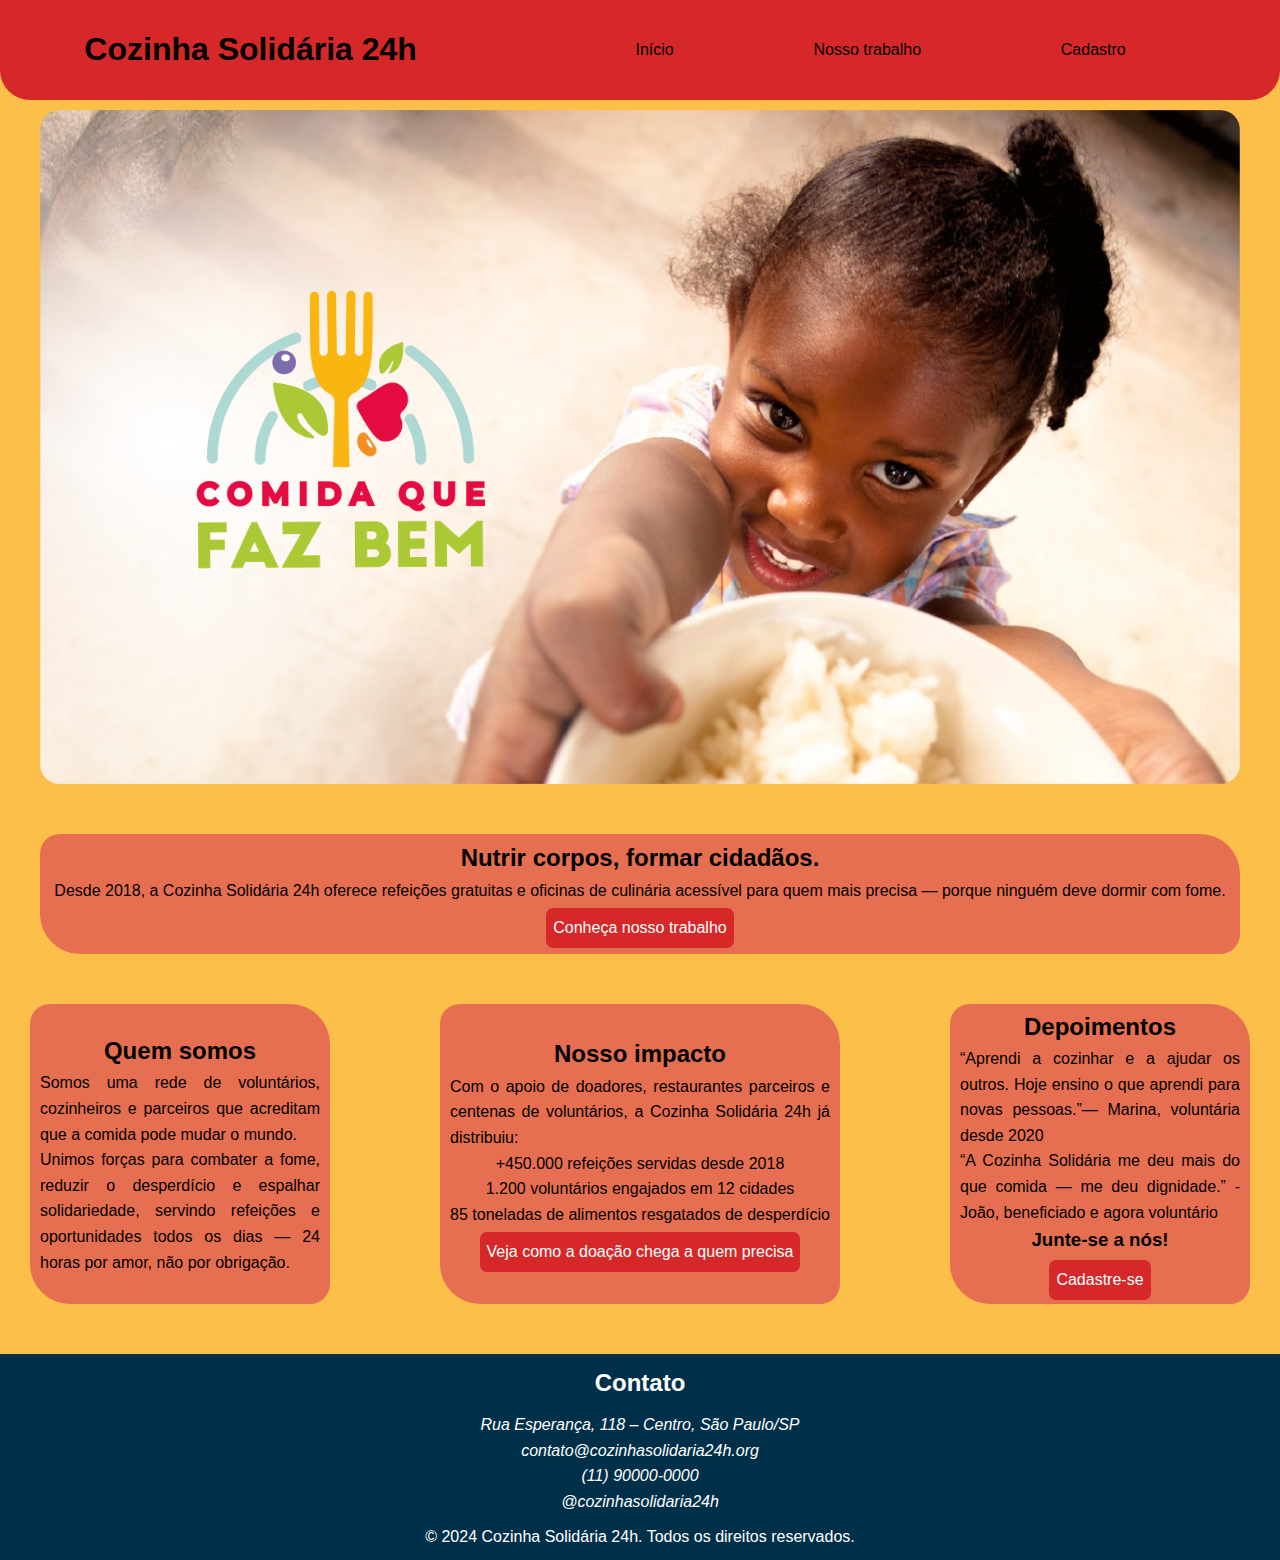
<file: index.html>
<!DOCTYPE html>
<html lang="pt-BR">

<head>
    <meta charset="UTF-8">
    <meta name="viewport" content="width=device-width, initial-scale=1.0">
    <title>Cozinha Solidária 24hr - Início</title>
    <link href="https://fonts.googleapis.com/css2?family=Material+Symbols+Outlined" rel="stylesheet" />
    <link rel="stylesheet" href="style/style.css">
</head>

<body class="container">
    <header class="header">
        <h1>Cozinha Solidária 24h</h1>
        <nav class="menunav">
            <button onclick="abreMenu()" class="icon-menu"><span class="icon material-symbols-outlined">menu</span></button>
            <ul class="menu">
                <li><a href="index.html">Início</a></li>
                <li class="dropdown">
                    <p>Nosso trabalho</p>
                    <div class="submenu">
                        <a href="projetos.html">Projetos</a>
                        <a href="doacoes.html">Doações</a>
                    </div>
                </li>
                <li><a href="cadastro.html">Cadastro</a></li>
            </ul>
        </nav>

    </header>
    <main class="main main-inicial">
        <img src="img/main.png" alt="Prato de comida saudável e colorida">
        <section id="section" class="primeiro">
            <h2>Nutrir corpos, formar cidadãos.</h2>
            <p>Desde 2018, a Cozinha Solidária 24h oferece refeições gratuitas e oficinas de culinária acessível para
                quem mais precisa — porque ninguém deve dormir com fome.</p>
            <a href="projetos.html">Conheça nosso trabalho</a>
        </section>
        <section id="section" class="segundo">
            <h2>Quem somos</h2>
            <p>Somos uma rede de voluntários, cozinheiros e parceiros que acreditam que a comida pode mudar o mundo.
                <br> Unimos forças para combater a fome, reduzir o desperdício e espalhar solidariedade, servindo
                refeições e oportunidades todos os dias — 24 horas por amor, não por obrigação.
            </p>
        </section>
        <section id="section" class="terceiro">
            <h2>Nosso impacto</h2>
            <p>Com o apoio de doadores, restaurantes parceiros e centenas de voluntários, a Cozinha Solidária 24h já
                distribuiu:</p>
            <p>+450.000 refeições servidas desde 2018</p>
            <p>1.200 voluntários engajados em 12 cidades</p>
            <p>85 toneladas de alimentos resgatados de desperdício</p>
            <a href="doacoes.html">Veja como a doação chega a quem precisa</a>
        </section>
        <section id="section" class="quarto">
            <h2>Depoimentos</h2>
            <p>“Aprendi a cozinhar e a ajudar os outros. Hoje ensino o que aprendi para novas pessoas.”— Marina,
                voluntária desde 2020</p>
            <p>“A Cozinha Solidária me deu mais do que comida — me deu dignidade.” - João, beneficiado e agora
                voluntário</p>
            <h3>Junte-se a nós!</h3>
            <a href="cadastro.html">Cadastre-se</a>
        </section>
        <!-- <section id="section" class="quinto">
            <h2>Nossa História</h2>
            <p>Tudo começou em uma madrugada fria de 2018, quando Dona Cida, uma cozinheira de bairro em São Paulo,
                percebeu que o restaurante ao lado jogava fora panelas inteiras de comida boa no fim do dia.<br>
                Naquela noite, ela pegou o que pôde, aqueceu novamente e distribuiu pratos de sopa na praça da esquina.
                No dia seguinte, outras pessoas quiseram ajudar.
                Em poucos meses, o gesto simples se transformou em uma corrente de solidariedade que não parou mais.
                <br>
                Hoje, a Cozinha Solidária 24h funciona em 12 cidades, reunindo voluntários, chefs e comunidades locais
                para combater a fome e o desperdício de alimentos.
                Além das refeições, oferecemos oficinas gratuitas de culinária popular, ajudando pessoas a aprender,
                empreender e transformar a própria realidade.
                <br>
                Nosso propósito é claro:

                “Ninguém deveria passar fome em um mundo onde sobra tanto.”
                <br>
                E enquanto houver gente com fome, nossas panelas continuarão acesas — dia e noite.
            </p>
        </section> -->
    </main>
    <footer class="footer">
        <h2>Contato</h2>
        <address>
            <p>Rua Esperança, 118 – Centro, São Paulo/SP</p>
            <p>contato@cozinhasolidaria24h.org</p>
            <p>(11) 90000-0000</p>
            <p>@cozinhasolidaria24h</p>
        </address>
        <p>&copy; 2024 Cozinha Solidária 24h. Todos os direitos reservados.</p>
    </footer>

    <script src="js/script.js"></script>
</body>

</html>
</file>
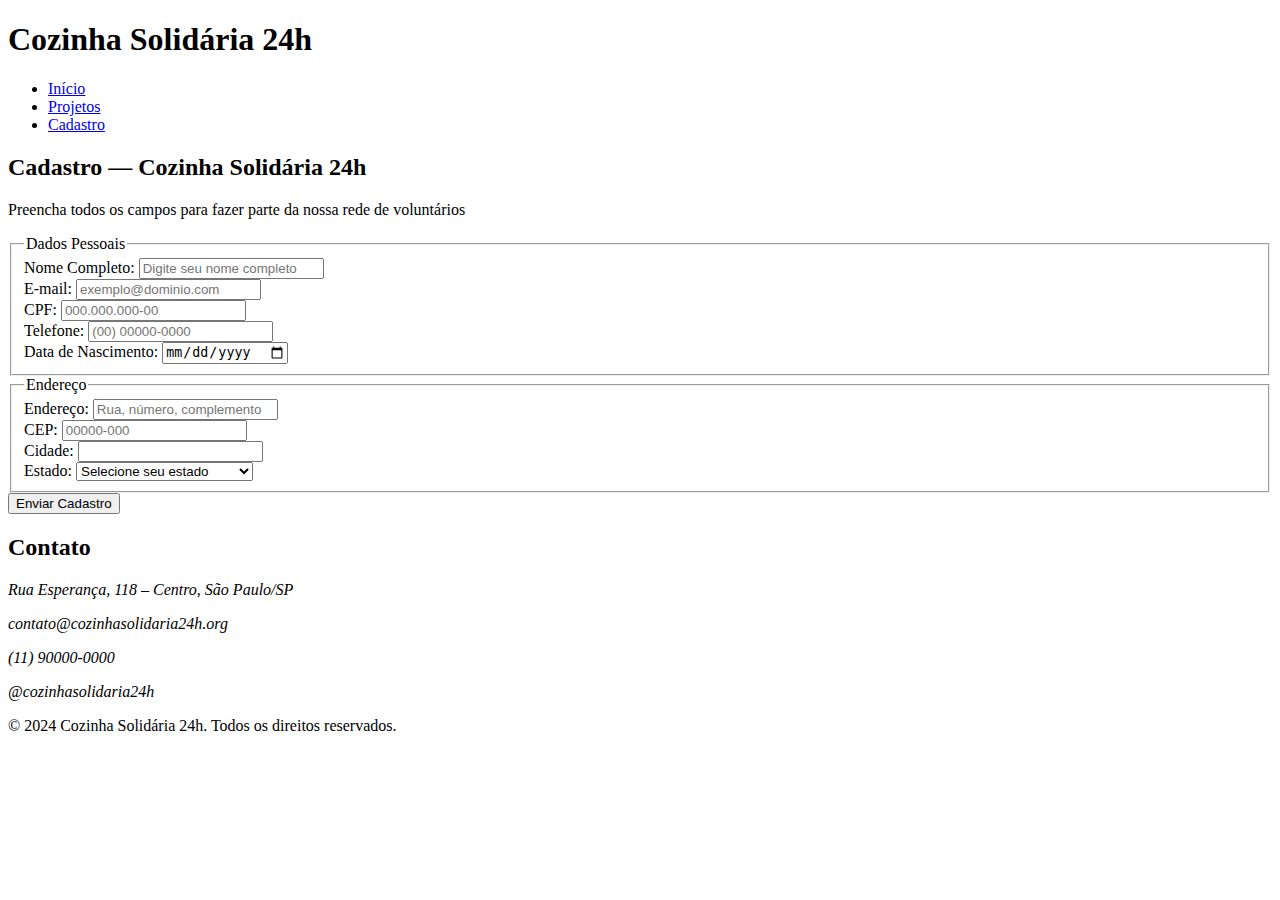
<file: cadastro.html>
<!DOCTYPE html>
<html lang="pt-BR">

<head>
    <meta charset="UTF-8">
    <meta name="viewport" content="width=device-width, initial-scale=1.0">
    <title>Cozinha Solidária 24hr</title>
</head>

<body>
    <header>
        <h1>Cozinha Solidária 24h</h1>
        <nav>
            <ul>
                <li><a href="index.html">Início</a></li>
                <li><a href="projetos.html">Projetos</a></li>
                <li><a href="cadastro.html">Cadastro</a></li>
            </ul>
        </nav>
    </header>
    <main>
        <h2>Cadastro — Cozinha Solidária 24h</h2>
        <p>Preencha todos os campos para fazer parte da nossa rede de voluntários</p>

        <form action="#" method="post">

            <fieldset>
                <legend>Dados Pessoais</legend>

                <label for="nome">Nome Completo:</label>
                <input type="text" id="nome" name="nome" required minlength="3"
                    placeholder="Digite seu nome completo">
                <br>
                <label for="email">E-mail:</label>
                <input type="email" id="email" name="email" required placeholder="exemplo@dominio.com">
                <br>
                <label for="cpf">CPF:</label>
                <input type="text" id="cpf" name="cpf" required maxlength="14" placeholder="000.000.000-00">
                <br>
                <label for="telefone">Telefone:</label>
                <input type="tel" id="telefone" name="telefone" required maxlength="15" placeholder="(00) 00000-0000">
                <br>
                <label for="data">Data de Nascimento:</label>
                <input type="date" id="data" name="data" required>
            </fieldset>

            <fieldset>
                <legend>Endereço</legend>

                <label for="endereco">Endereço:</label>
                <input type="text" id="endereco" name="endereco" required placeholder="Rua, número, complemento">
                <br>
                <label for="cep">CEP:</label>
                <input type="text" id="cep" name="cep" required maxlength="9" placeholder="00000-000">
                <br>
                <label for="cidade">Cidade:</label>
                <input type="text" id="cidade" name="cidade" required>
                <br>
                <label for="estado">Estado:</label>
                <select id="estado" name="estado" required>
                    <option value="">Selecione seu estado</option>
                    <option value="AC">Acre (AC)</option>
                    <option value="AL">Alagoas (AL)</option>
                    <option value="AP">Amapá (AP)</option>
                    <option value="AM">Amazonas (AM)</option>
                    <option value="BA">Bahia (BA)</option>
                    <option value="CE">Ceará (CE)</option>
                    <option value="DF">Distrito Federal (DF)</option>
                    <option value="ES">Espírito Santo (ES)</option>
                    <option value="GO">Goiás (GO)</option>
                    <option value="MA">Maranhão (MA)</option>
                    <option value="MT">Mato Grosso (MT)</option>
                    <option value="MS">Mato Grosso do Sul (MS)</option>
                    <option value="MG">Minas Gerais (MG)</option>
                    <option value="PA">Pará (PA)</option>
                    <option value="PB">Paraíba (PB)</option>
                    <option value="PR">Paraná (PR)</option>
                    <option value="PE">Pernambuco (PE)</option>
                    <option value="PI">Piauí (PI)</option>
                    <option value="RJ">Rio de Janeiro (RJ)</option>
                    <option value="RN">Rio Grande do Norte (RN)</option>
                    <option value="RS">Rio Grande do Sul (RS)</option>
                    <option value="RO">Rondônia (RO)</option>
                    <option value="RR">Roraima (RR)</option>
                    <option value="SC">Santa Catarina (SC)</option>
                    <option value="SP">São Paulo (SP)</option>
                    <option value="SE">Sergipe (SE)</option>
                    <option value="TO">Tocantins (TO)</option>
                </select>
            </fieldset>

            <button type="submit">Enviar Cadastro</button>
        </form>
    </main>
    <footer>
        <h2>Contato</h2>
        <address>
            <p>Rua Esperança, 118 – Centro, São Paulo/SP</p>
            <p>contato@cozinhasolidaria24h.org</p>
            <p>(11) 90000-0000</p>
            <p>@cozinhasolidaria24h</p>
        </address>
        <p>&copy; 2024 Cozinha Solidária 24h. Todos os direitos reservados.</p>
    </footer>
</body>

</html>
</file>
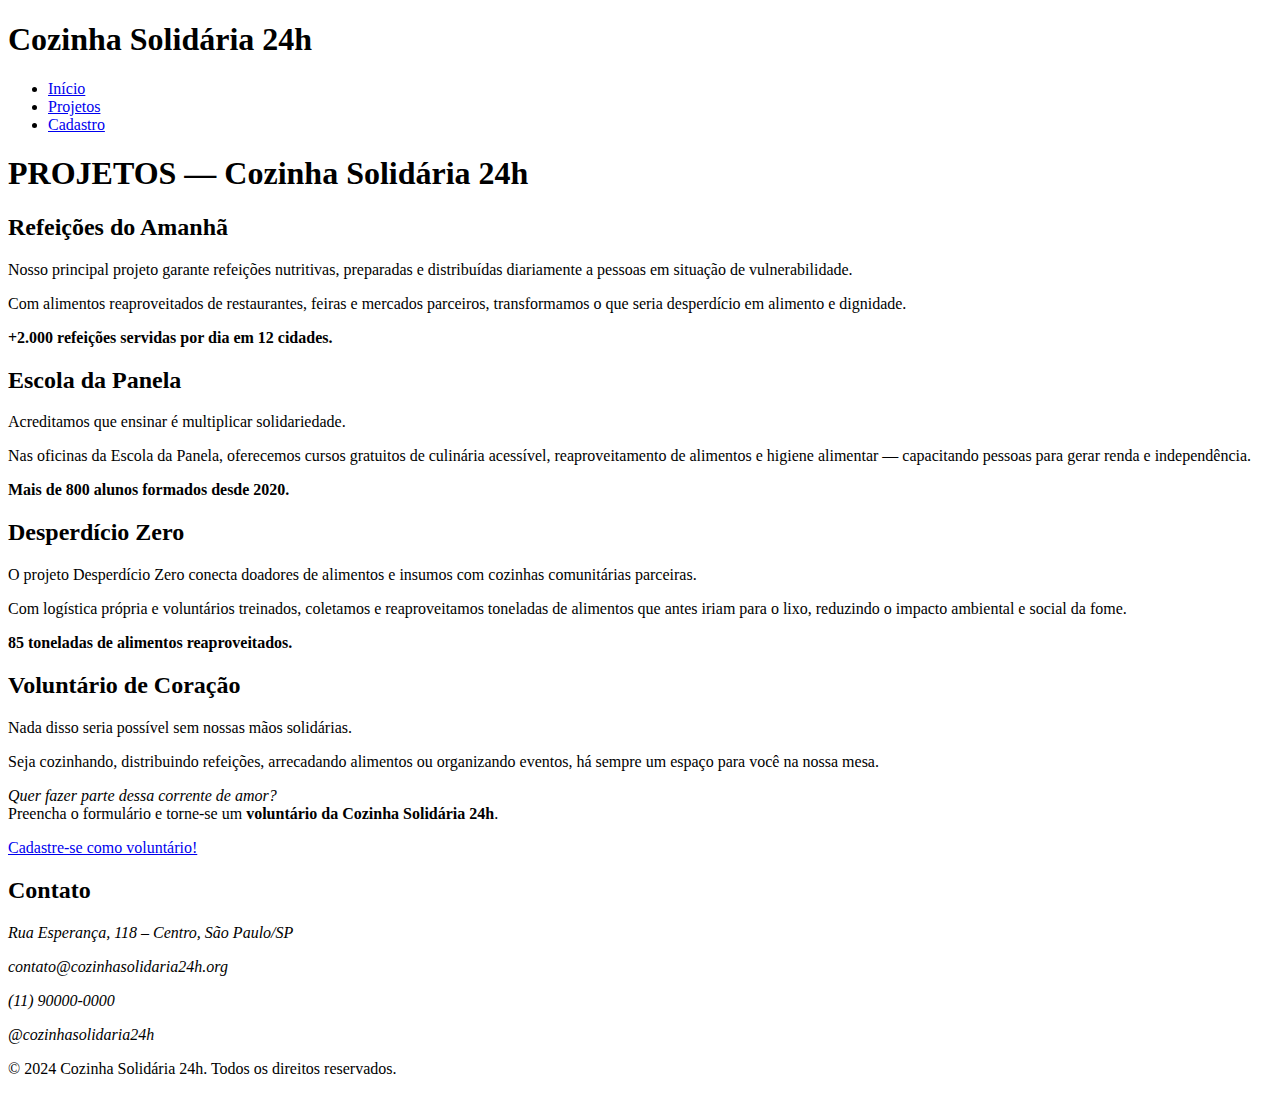
<file: projetos.html>
<!DOCTYPE html>
<html lang="pt-BR">

<head>
    <meta charset="UTF-8">
    <meta name="viewport" content="width=device-width, initial-scale=1.0">
    <title>Cozinha Solidária 24hr</title>
</head>

<body>
    <header>
        <h1>Cozinha Solidária 24h</h1>
        <nav>
            <ul>
                <li><a href="index.html">Início</a></li>
                <li><a href="projetos.html">Projetos</a></li>
                <li><a href="cadastro.html">Cadastro</a></li>
            </ul>
        </nav>
    </header>
    <main>
        <h1>PROJETOS — Cozinha Solidária 24h</h1>
        <section>
            <h2>Refeições do Amanhã</h2>
            <p>Nosso principal projeto garante refeições nutritivas, preparadas e distribuídas diariamente a pessoas em
                situação de vulnerabilidade.</p>
            <p>Com alimentos reaproveitados de restaurantes, feiras e mercados parceiros, transformamos o que seria
                desperdício em alimento e dignidade.</p>
            <p><strong>+2.000 refeições servidas por dia em 12 cidades.</strong></p>
        </section>
        <section>
            <h2>Escola da Panela</h2>
            <p>Acreditamos que ensinar é multiplicar solidariedade.</p>
            <p>Nas oficinas da Escola da Panela, oferecemos cursos gratuitos de culinária acessível, reaproveitamento de
                alimentos e higiene alimentar — capacitando pessoas para gerar renda e independência.</p>
            <p><strong>Mais de 800 alunos formados desde 2020.</strong></p>
        </section>
        <section>
            <h2>Desperdício Zero</h2>
            <p>O projeto Desperdício Zero conecta doadores de alimentos e insumos com cozinhas comunitárias parceiras.
            </p>
            <p>Com logística própria e voluntários treinados, coletamos e reaproveitamos toneladas de alimentos que
                antes iriam para o lixo, reduzindo o impacto ambiental e social da fome.</p>
            <p><strong>85 toneladas de alimentos reaproveitados.</strong></p>
        </section>
        <section>
            <h2>Voluntário de Coração</h2>
            <p>Nada disso seria possível sem nossas mãos solidárias.</p>
            <p>Seja cozinhando, distribuindo refeições, arrecadando alimentos ou organizando eventos, há sempre um
                espaço para você na nossa mesa.</p>
            <p><i>Quer fazer parte dessa corrente de amor?</i> <br> Preencha o formulário e torne-se um
                <strong>voluntário da Cozinha Solidária 24h</strong>.</p>
            <a href="cadastro.html">
                <p>Cadastre-se como voluntário!</p>
            </a>
        </section>
    </main>
    <footer>
        <h2>Contato</h2>
        <address>
            <p>Rua Esperança, 118 – Centro, São Paulo/SP</p>
            <p>contato@cozinhasolidaria24h.org</p>
            <p>(11) 90000-0000</p>
            <p>@cozinhasolidaria24h</p>
        </address>
        <p>&copy; 2024 Cozinha Solidária 24h. Todos os direitos reservados.</p>
    </footer>

</body>

</html>
</file>
<file: style/style.css>
* {
    padding: 0;
    margin: 0;
    box-sizing: border-box;
}

#view{
    grid-area: main;
    padding: 10px auto;
    width: 100%;
    justify-items: center;
}

/* estilo p todas as paginas */

a:focus,
button:focus,
input:focus,
[tabindex="0"]:focus {
    /* A cor do outline DEVE ter um contraste de 3:1 com o fundo vizinho */
    outline: 3px solid #0056b3; /* Um azul forte, por exemplo */
    outline-offset: 2px; /* Espaçamento entre o elemento e o outline */
}

.container {
    font-family: Arial, sans-serif;
    line-height: 1.6;
    background-color: #fcbf49;
    color: #000000;
    display: grid;
    grid-template-areas:
        "header header"
        "main main"
        "footer footer";
    width: 100vw;
    overflow-x: hidden;
}

.container.dark-mode {
    background-color: #121212;
    color: #ffffff;
    padding: 0;
    margin: 0;
    box-sizing: border-box;
}

.container.high-contrast {
    background-color: black !important;
    color: yellow !important;
    border: 1px solid white !important;
    padding: 0;
    margin: 0;
    box-sizing: border-box;
}

.dark-mode a, .high-contrast a{
    color: #ffffff;
}

.dark-mode a:focus,
.high-contrast a:focus {
    outline-color: cyan;
}

.buttons button{
    background-color: #000000;
    color: #ffffff;
    border: none;
    border-radius: 10px;
    padding: 5px;
}

.header {
    grid-area: header;
    padding: 10px;
    width: 100%;
    height: 100px;
    display: flex;
    justify-content: space-around;
    align-items: center;
    background-color: #d62828;

    border-radius: 0px 0px 30px 30px;
}

.menunav {
    width: 50%;
}

.icon-menu {
    display: none;
    border: none;
    background: none;
    color: #000000;
    cursor: pointer;
    padding: 5px;
    border-radius: 5px;
    transition: ease-in-out 0.3s;
}

.icon-menu:hover {
    background-color: #f77f00;
    font-weight: bold;
    cursor: pointer;
    transition: ease-in-out 0.3s;
    box-shadow: rgba(0, 0, 0, 0.24) 0px 3px 8px;
}

.menu {
    display: flex;
    align-items: center;
    justify-content: space-around;
    height: 100%;
    width: 100%;
    transition: ease-in-out 0.3s;
}

.menu a {
    text-decoration: none;
    color: #000000;
}

.menu li {
    display: flex;
    align-items: center;
    justify-content: center;
    height: 100%;
    list-style: none;
    position: relative;
    padding: 10px;
    border-radius: 10px;
}

.menu li:hover {
    background-color: #f77f00;
    font-weight: bold;
    cursor: pointer;
    transition: ease-in-out 0.3s;
    box-shadow: rgba(0, 0, 0, 0.24) 0px 3px 8px;
}

.submenu {
    display: flex;
    position: absolute;
    background-color: #f77f00;
    border-radius: 10px;
    flex-direction: column;
    padding: 15px;
    gap: 10px;
    visibility: hidden;
    top: 45px;
    box-sizing: border-box;
    transition: all 0.3s ease-in-out;
    box-shadow: rgba(0, 0, 0, 0.4) 0px 25px 50px -12px;
}

.dropdown:hover .submenu {
    visibility: visible;
}

.submenu a {
    padding: 5px;
    border-radius: 5px;
}

.submenu a:hover {
    background-color: #d62828;
    font-weight: bold;
    box-shadow: rgba(0, 0, 0, 0.24) 0px 3px 8px;
    transition: ease-in-out 0.3s;
}

.main {
    grid-area: main;
    padding: 10px auto;
    width: 100%;
    justify-items: center;
}

/* estilo p tela inicial  */

.main-inicial {
    display: grid;
    grid-template-areas:
        "img img img"
        "primeiro primeiro primeiro"
        "segundo terceiro quarto";
    margin: 10px auto 50px;
    gap: 50px;
}

.main-inicial img {
    display: block;
    margin: auto;
    border-radius: 20px;
    width: max(1200px, 50vw);
    height: auto;
    grid-area: img;
}

#section {
    text-align: justify;
    margin: auto;
    background-color: #E76F51;
    padding: 10px;
    display: flex;
    justify-content: center;
    align-items: center;
    flex-direction: column;
    border-radius: 20px 40px;
}

.main-inicial #section a {
    color: #ffffff;
    text-decoration: none;
    background-color: #d62828;
    padding: 7px;
    border-radius: 7px;
    margin-top: 5px;
    transition: ease-in-out 0.3s;
}

.main-inicial #section a:hover {
    font-weight: bold;
    background-color: #f77f00;
    box-shadow: rgba(0, 0, 0, 0.24) 0px 3px 8px;
    transform: scale(5px);
}

.main-inicial .primeiro {
    grid-area: primeiro;
    height: 120px;
    width: 1200px;
}

.main-inicial .segundo {
    grid-area: segundo;
    height: 300px;
    width: 300px;
}

.main-inicial .terceiro {
    grid-area: terceiro;
    height: 300px;
    width: 400px;
}

.main-inicial .quarto {
    grid-area: quarto;
    height: 300px;
    width: 300px;
}

/* estilo p tela de projetos  */

.main-projetos {
    display: grid;
    grid-template-areas:
        "titulo titulo"
        "um dois"
        "tres quatro";
    gap: 20px;
    padding: 0 3vw 0 3vw;
}

.main-projetos .titulo {
    grid-area: titulo;
    text-align: center;
    margin: 20px;
}

.info-projetos {
    text-align: center;
    margin: auto auto 20px auto;
    background-color: #E76F51;
    padding: 20px;
    display: flex;
    justify-content: space-evenly;
    align-items: center;
    flex-direction: column;
    border-radius: 20px 40px;
    height: 34vh;
}

.info-projetos a {
    color: #ffffff;
    text-decoration: none;
    background-color: #d62828;
    padding: 7px;
    border-radius: 7px;
    margin-top: 5px;
    transition: ease-in-out 0.3s;
}

.info-projetos a:hover {
    font-weight: bold;
    background-color: #f77f00;
    box-shadow: rgba(0, 0, 0, 0.24) 0px 3px 8px;
    transform: scale(5px);
}

.um {
    grid-area: um;
}

.dois {
    grid-area: dois;
}

.tres {
    grid-area: tres;
}

.quatro {
    grid-area: quatro;
}

/* estilo p tela de cadastro */

.erro-msg {
    color: #000000;
    font-size: 13px;
    display: block;
    margin-top: 4px;
    font-weight: bold;
}

input.erro {
    border: 2px solid #000000;
}

.form {
    background-color: #E76F51;
    padding: 20px;
    border-radius: 20px 40px;
    width: 60%;
    margin: 10px auto 50px auto;
    display: grid;
    grid-template-areas:
        "form-dados form-endereco"
        "botao botao";
}

.titulo-cadastro {
    font-weight: bold;
    font-size: 30px;
}

.texto-cadastro {
    text-align: center;
    margin: 0 20px 10px;
    font-size: 20px;
}

.form h1 {
    text-align: center;
    margin-bottom: 15px;
    font-size: 25px;
}

.form label {
    font-size: 15px;
    margin-bottom: 3px;
    font-weight: bold;
}

.form input,
.form select {
    padding: 10px;
    border-radius: 10px;
    border: none;
    box-shadow: rgba(0, 0, 0, 0.24) 0px 3px 8px;
}

.form input:focus,
.form select:focus {
    outline: 2px solid #d62828;
}

.form-dados {
    grid-area: form-dados;
    display: flex;
    flex-direction: column;
    gap: 3px;
    margin-right: 20px;
}

.form-endereco {
    grid-area: form-endereco;
    display: flex;
    flex-direction: column;
    gap: 3px;
    margin-left: 20px;
}

.butao {
    grid-area: botao;
    justify-self: center;
    padding: 15px 40px;
    background-color: #d62828;
    color: #ffffff;
    border: none;
    border-radius: 10px;
    cursor: pointer;
    transition: ease-in-out 0.3s;
    margin: 15px;
    font-size: 15px;
}

.butao:hover {
    font-weight: bold;
    background-color: #f77f00;
    box-shadow: rgba(0, 0, 0, 0.24) 0px 3px 8px;
}

/* estilo p tela doacoes */

.main-doacoes {
    display: grid;
    grid-template-areas:
        "dados dados"
        "paraonde formasdoar";
}

.dados {
    grid-area: dados;
    text-align: center;
    margin: 20px;
    background-color: #E76F51;
    padding: 20px;
    border-radius: 20px 40px;
    width: 80%;
    display: flex;
    justify-content: space-around;
}

.texto-inicial {
    width: 60%;
    height: 80%;
    display: flex;
    justify-content: center;
    align-items: flex-start;
    flex-direction: column;
    text-align: left;
}

.dados-dindin {
    width: 30%;
    height: 95%;
    background-color: #fcbf49;
    display: flex;
    justify-content: center;
    align-items: flex-end;
    flex-direction: column;
    padding: 15px;
    border-radius: 20px 40px;
    text-align: right;
}

.progresso {
    width: 70%;
    height: 30px;
    border-radius: 15px;
    right: 30px;
    background-color: #045079;
}

.barra-progresso {
    height: 100%;
    width: 50%;
    border-radius: 15px 12px 12px 15px;
    background-color: #d62828;
    text-align: center;
}

.para-onde {
    grid-area: paraonde;
    text-align: center;
    margin: 20px;
    background-color: #E76F51;
    padding: 20px;
    border-radius: 20px 40px;
    width: 40vw;
}

.formas-doar {
    grid-area: formasdoar;
    text-align: center;
    margin: 20px;
    background-color: #E76F51;
    padding: 20px;
    border-radius: 20px 40px;
    width: 40vw;
    display: flex;
    align-items: center;
    justify-content: center;
    flex-direction: column;
}

#chart-doacoes {
    width: 100%;
    height: 300px;
}

.footer {
    width: 100%;
    grid-area: footer;
    padding: 10px;
    display: flex;
    justify-content: center;
    align-items: center;
    flex-direction: column;
    gap: 10px;
    text-align: center;
    background-color: #003049;
    color: #ffffff;
}

@media (max-width: 1200px) {
    .main-inicial {
        grid-template-areas:
            "img img"
            "primeiro segundo"
            "terceiro quarto";
        gap: 30px;
    }

    .main-projetos {
        grid-template-areas:
            "titulo"
            "um"
            "dois"
            "tres"
            "quatro";
    }

    .header {
        flex-direction: column;
        height: auto;
        padding: 20px 0;
    }

    .main-inicial img {
        width: 1000px;
        height: auto;
    }

    .main-inicial #section {
        height: 300px;
        width: 400px;
    }
}

@media (max-width: 1000px) {
    .main-inicial {
        grid-template-areas:
            "img"
            "primeiro"
            "segundo"
            "terceiro"
            "quarto";
        gap: 50px;
    }

    .main-inicial img {
        width: 800px;
        height: auto;
    }

    .main-inicial #section {
        width: 600px;
        height: auto;
    }

    .main-doacoes {
        grid-template-areas:
            "dados"
            "paraonde" 
            "formasdoar";
    }

    .dados, .para-onde, .formas-doar {
        width: 80%;
    }
}

@media (max-width: 800px) {
    .main-inicial img {
        width: 100%;
        height: auto;
    }

    .main-inicial #section {
        width: 90%;
    }

    .form {
        grid-template-areas:
            "form-dados"
            "form-endereco"
            "botao";
        width: 80%;
    }

    .form-dados {
        margin: 0;
    }

    .form-endereco {
        margin-left: 0;
        margin-top: 20px;
    }
}

@media (max-width:750px) {
    .menunav {
        display: flex;
        align-items: center;
        justify-content: center;
        flex-direction: column;
    }

    .icon-menu {
        display: block;
    }

    .menu {
        display: none;
        flex-direction: column;
        ;
    }

    .submenu {
        left: 140px;
        top: 0px;
    }

    .info-projetos {
        height: auto;
    }

    .dados{
        flex-direction: column;
        height: auto;
        justify-content: center;
        align-items: center;
    }

    .texto-inicial, .dados-dindin {
        width: 80%;
        text-align: center;
        gap: 10px;
        align-items: center;
    }
}
</file>
